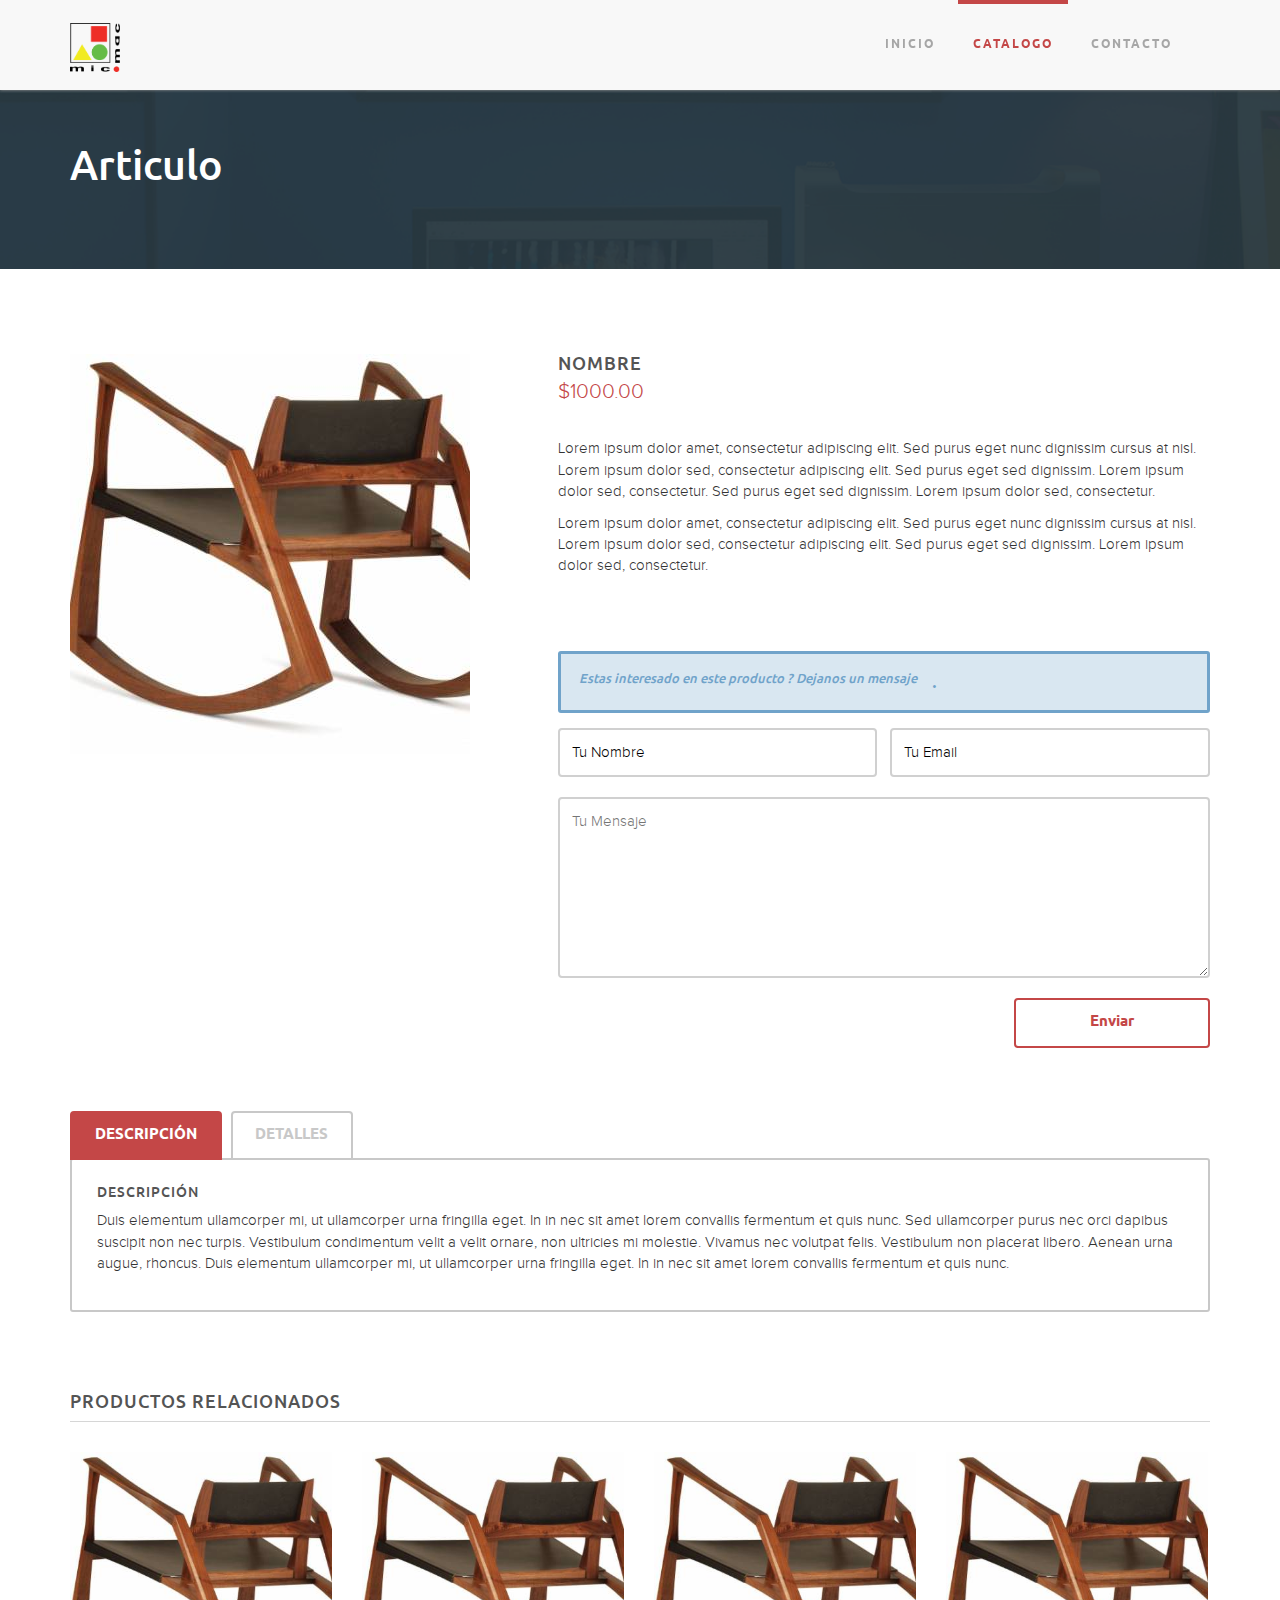
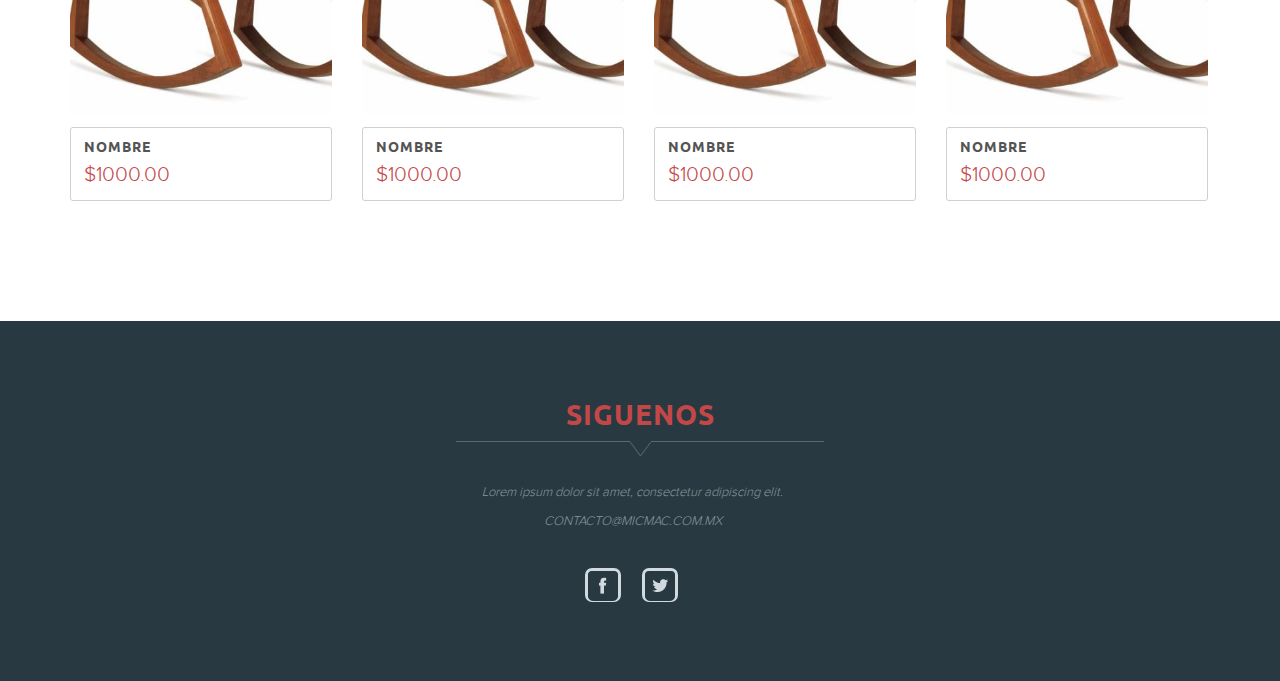
<file: articulo.html>
<!DOCTYPE html>
<html>
<head>

<meta name="description" content="Thrive - Creative Template" />
<meta name="keywords" content="muebles mic mac valle de bravo" />
<meta name="author" content="Chrystopher Salvador Medina Rebollar " />
<meta name="viewport" content="width=device-width, initial-scale=1.0" />
<title>MicMac | Articulo</title>
<!-- CSS file links -->
<link href="css/bootstrap.min.css" rel="stylesheet" media="screen" />
<link href="css/jquery.bxslider.css" rel="stylesheet" media="screen" />
<link href="css/style.css" rel="stylesheet" type="text/css" media="all" />
<link href="css/responsive.css" rel="stylesheet" type="text/css" media="all" />
<link href="css/yamm.css" rel="stylesheet" type="text/css" media="all" />
<meta http-equiv="Content-Type" content="text/html; charset=utf-8" /></head>

<body>

<header class="navbar yamm navbar-default navbar-fixed-top">
<div class="container">
    <div class="navbar-header">
        <button type="button" class="navbar-toggle" data-toggle="collapse" data-target=".navbar-collapse">
            <span class="icon-bar"></span>
            <span class="icon-bar"></span>
            <span class="icon-bar"></span>
        </button>
        <a class="navbar-brand" href="#"><img src="images/logo.png" width="50px" alt="mic.mac" /></a>
    </div>
    <div class="navbar-collapse collapse">
        <ul class="nav navbar-nav">
            <li class="dropdown">
                <a href="index.html" class="dropdown-toggle">INICIO</a>
               
            </li>
            <li class="dropdown">
                <a href="catalogo.html" class="current" >CATALOGO</a>
                
            </li>
            
            
            
            
            <li class="dropdown">
                <a href="contacto.html">CONTACTO</a>
                
            </li>
          
        </ul>        
    </div><!--/.navbar-collapse -->
</div><!-- end header container -->
</header><!-- End Header -->


<!-- start subheader -->
<section class="subHeader classic" style="margin-top:69px;">
    <div class="container">
        <h2><span>Articulo</span></h2>
       
    </div><!-- end subheader container -->
</section><!-- end subheader section -->

<!-- start shop content -->
<section class="shop">
    <div class="container">

        <div class="row">
            <div class="col-lg-5 col-md-5 col-sm-5">
                <img src="images/shopImage1.jpg" alt="" class="shopImg" /><br /><br />
            </div>
            <div class="col-lg-7 col-md-7 col-sm-7">
                <h4>NOMBRE</h4>
                <p class="shopPrice">$1000.00</p><br />
                <p>Lorem ipsum dolor amet, consectetur 
                adipiscing elit. Sed purus eget nunc 
                dignissim cursus at nisl. Lorem ipsum 
                dolor sed, consectetur adipiscing elit. 
                Sed purus eget sed dignissim. Lorem 
                ipsum dolor sed, consectetur. Sed purus eget sed dignissim. Lorem 
                ipsum dolor sed, consectetur.</p>
                <p>Lorem ipsum dolor amet, consectetur 
                adipiscing elit. Sed purus eget nunc 
                dignissim cursus at nisl. Lorem ipsum 
                dolor sed, consectetur adipiscing elit. 
                Sed purus eget sed dignissim. Lorem 
                ipsum dolor sed, consectetur.</p>
              <br /><br /><br />
               <div class="alertBox info">
               
                <h4><span class="italicSmall">Estas interesado en este producto ? Dejanos un mensaje</span>.</h4>
                </div>

                <form class="contactForm" method="post" action="#" />
                        <fieldset>
                        <input type="text" name="name" value="Tu Nombre" style="margin-right:2%;" />
                        <input type="text" name="email" value="Tu Email" />
                        <textarea name="review" placeholder="Tu Mensaje"></textarea>
                        <input type="submit" name="submit" value="Enviar" class="button red shopForm" />
                        </fieldset>
                    </form>
            </div>
        </div><br /><br /><!-- end row -->
        <div class="row">
            <div class="col-lg-12">
            <!-- start tabs -->
                <ul class="tabs">
                    <li><a href="#tab1" class="button grey tab active">DESCRIPCIÓN</a></li>
                    <li><a href="#tab2" class="button grey tab">DETALLES</a></li>
                   
                </ul>
                <div class="tabContent" id="tab1">
                    <h4>DESCRIPCIÓN</h4>
                    <p>Duis elementum ullamcorper mi, ut ullamcorper urna fringilla eget. In in nec 
                    sit amet lorem convallis fermentum et quis nunc. Sed ullamcorper purus nec 
                    orci dapibus suscipit non nec turpis. Vestibulum condimentum velit a velit 
                    ornare, non ultricies mi molestie. Vivamus nec volutpat felis. Vestibulum non 
                    placerat libero. Aenean urna augue, rhoncus. Duis elementum ullamcorper 
                    mi, ut ullamcorper urna fringilla eget. In in nec sit amet lorem convallis 
                    fermentum et quis nunc.</p>
                </div>
                <div class="tabContent" id="tab2">
                    <h4>DETALLES</h4>
                    <p>Duis elementum ullamcorper mi, ut ullamcorper urna fringilla eget. In in nec 
                    sit amet lorem convallis fermentum et quis nunc. Sed ullamcorper purus nec 
                    orci dapibus suscipit non nec turpis. Vestibulum condimentum velit a velit 
                    ornare, non ultricies mi molestie. Vivamus nec volutpat felis. Vestibulum non 
                    placerat libero.</p>
                </div>
                
            </div>
        </div><!-- end row -->

        <div class="row shopList">
            <div class="col-lg-12">
                <h4>PRODUCTOS RELACIONADOS</h4>
                <div class="dividerWidget"></div>
            </div>
 <div class="col-lg-3 col-md-3 col-xs-6 cat3">
                <a href="articulo.html" class="shopItem">
                <div class="overlay"><h4>VER ARTICULO</h4></div>
                <img src="images/shopImage1.jpg" alt="" class="shopImg" />
                </a>
                <div class="shopItemDetails">
                    <a href="articulo.html"><h4>NOMBRE</h4></a>
                    <p class="shopPrice">$1000.00</p>
                </div>
            </div>
             <div class="col-lg-3 col-md-3 col-xs-6 cat3">
                <a href="articulo.html" class="shopItem">
                <div class="overlay"><h4>VER ARTICULO</h4></div>
                <img src="images/shopImage1.jpg" alt="" class="shopImg" />
                </a>
                <div class="shopItemDetails">
                    <a href="articulo.html"><h4>NOMBRE</h4></a>
                    <p class="shopPrice">$1000.00</p>
                </div>
            </div>
             <div class="col-lg-3 col-md-3 col-xs-6 cat3">
                <a href="articulo.html" class="shopItem">
                <div class="overlay"><h4>VER ARTICULO</h4></div>
                <img src="images/shopImage1.jpg" alt="" class="shopImg" />
                </a>
                <div class="shopItemDetails">
                    <a href="articulo.html"><h4>NOMBRE</h4></a>
                    <p class="shopPrice">$1000.00</p>
                </div>
            </div>
            <div class="col-lg-3 col-md-3 col-xs-6 cat3">
                <a href="articulo.html" class="shopItem">
                <div class="overlay"><h4>VER ARTICULO</h4></div>
                <img src="images/shopImage1.jpg" alt="" class="shopImg" />
                </a>
                <div class="shopItemDetails">
                    <a href="articulo.html"><h4>NOMBRE</h4></a>
                    <p class="shopPrice">$1000.00</p>
                </div>
            </div>
        </div><!-- end row -->  

    </div><!-- end shop container -->
</section><!-- end shop section -->

<footer id="footer2">
    <div class="container">
        <h3><span>SIGUENOS </span><br /><img src="images/divider.png" class="divider" alt="" /></h3>
        <p class="italicSmall">Lorem ipsum dolor sit amet, consectetur adipiscing elit. </p>
        <p class="italicSmall">CONTACTO@MICMAC.COM.MX</p>
        <div class="col-lg-12">
        <ul class="socialIcons">
            <li><a href="#"><img src="images/fbIcon.png" alt="" /></a></li>
            <li><a href="#"><img src="images/twitterIcon.png" alt="" /></a></li>
            
        </ul>
        </div>
    </div><!-- end footer container -->
</footer>

<!-- JavaScript file links -->
<script src="js/jquery.js"></script>            <!-- Jquery -->
<script src="js/bootstrap.min.js"></script>  <!-- bootstrap 3.0 -->
<script src="js/main.js"></script>           <!-- main custom javascript -->
<script src="js/tabs.js"></script> <!-- tab script -->

</body>
</html>
</file>
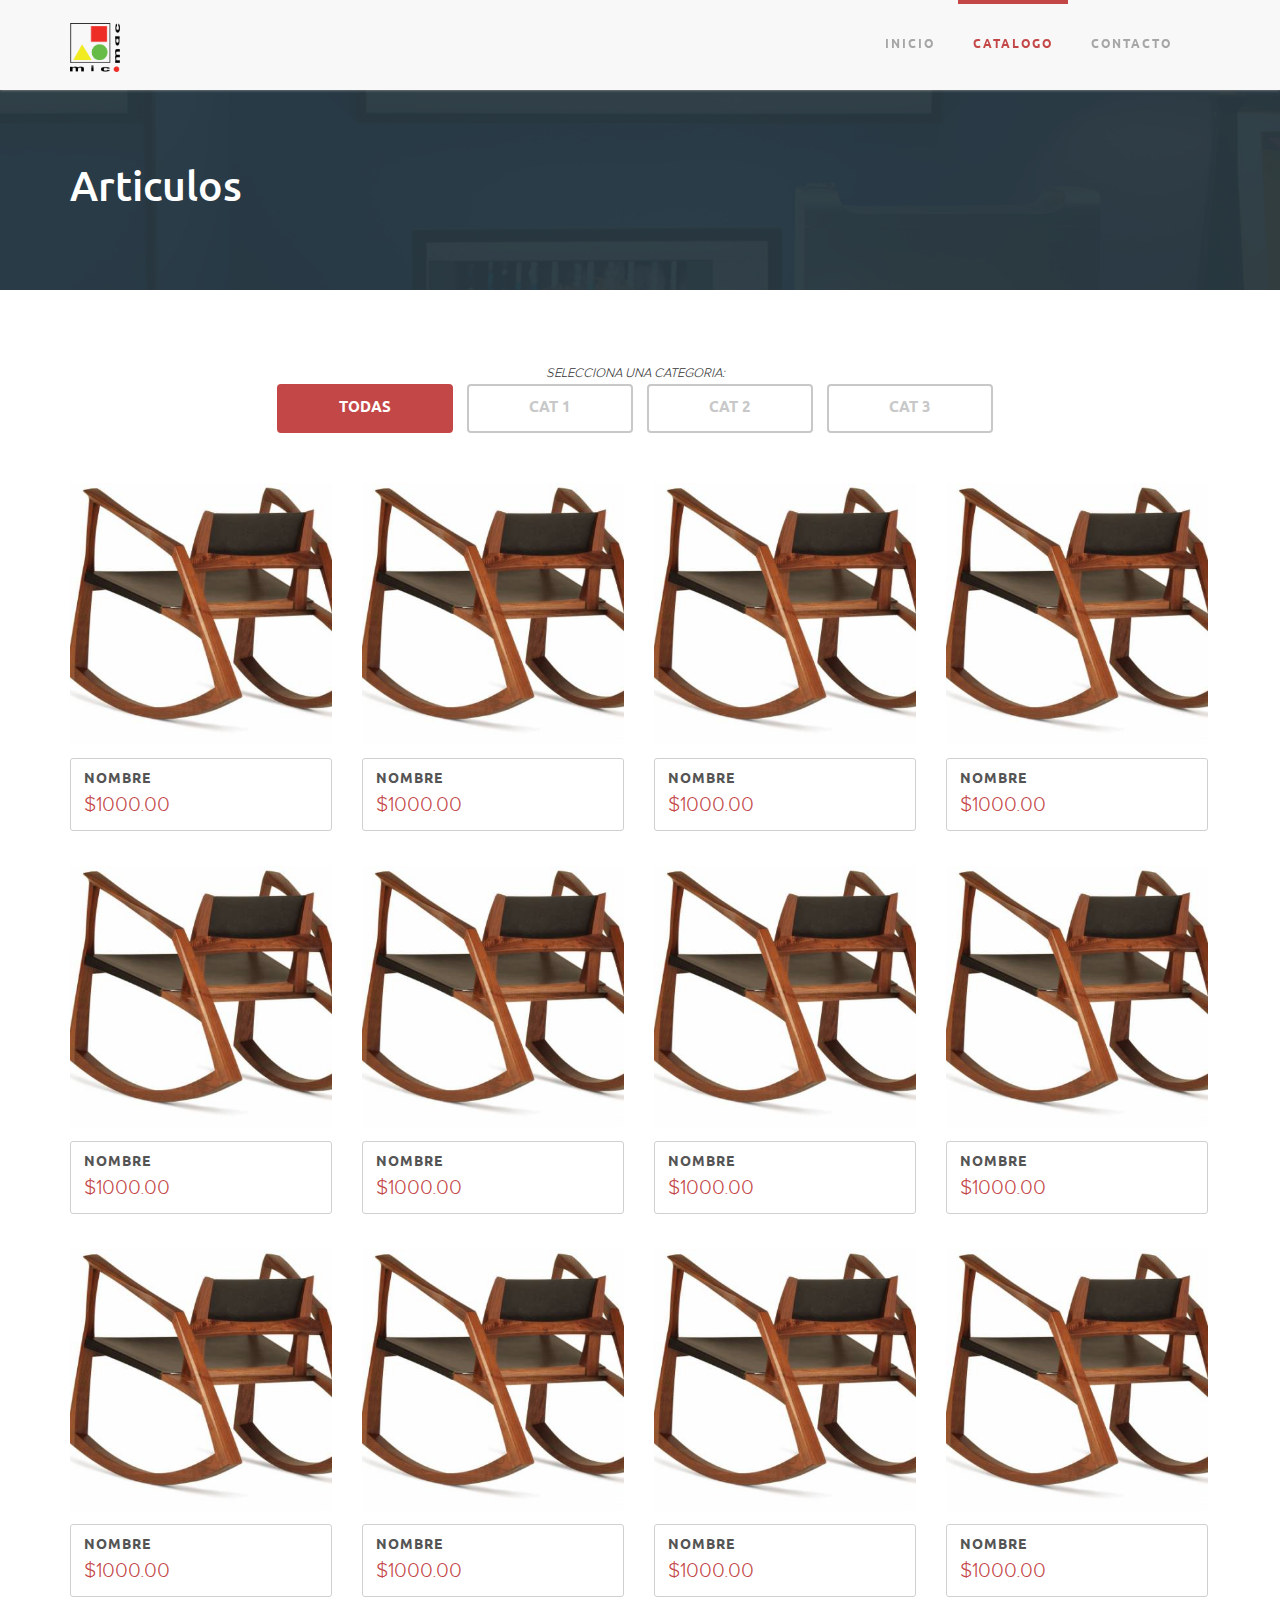
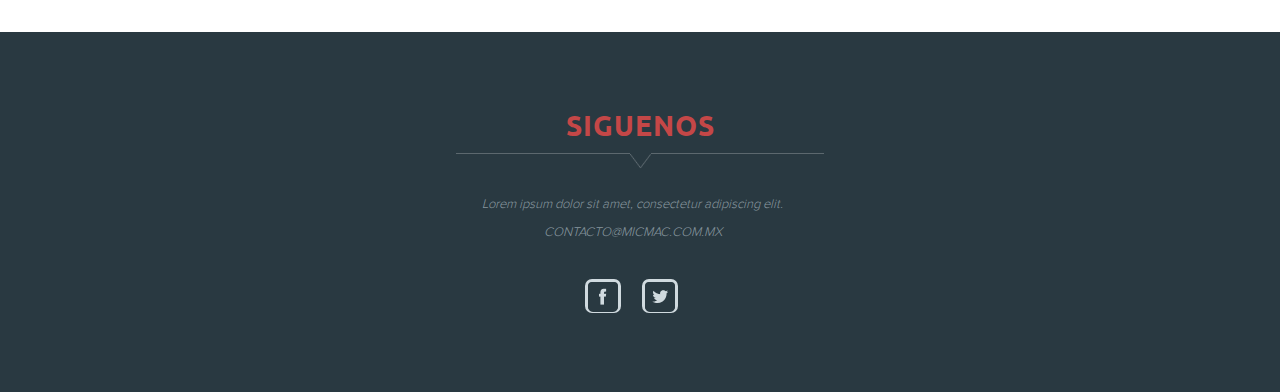
<file: catalogo.html>
<!DOCTYPE html>
<html>
<head>

<meta name="description" content="Thrive - Creative Template" />
<meta name="keywords" content="muebles mic mac valle de bravo" />
<meta name="author" content="Chrystopher Salvador Medina Rebollar " />
<meta name="viewport" content="width=device-width, initial-scale=1.0" />
<title>MicMac | Catalogo</title>
<!-- CSS file links -->
<link href="css/bootstrap.min.css" rel="stylesheet" media="screen" />
<link href="css/jquery.bxslider.css" rel="stylesheet" media="screen" />
<link href="css/style.css" rel="stylesheet" type="text/css" media="all" />
<link href="css/responsive.css" rel="stylesheet" type="text/css" media="all" />
<link href="css/yamm.css" rel="stylesheet" type="text/css" media="all" />
<meta http-equiv="Content-Type" content="text/html; charset=utf-8" /></head>

<body>

<!-- Start Header -->
<header class="navbar yamm navbar-default navbar-fixed-top">
<div class="container">
    <div class="navbar-header">
        <button type="button" class="navbar-toggle" data-toggle="collapse" data-target=".navbar-collapse">
            <span class="icon-bar"></span>
            <span class="icon-bar"></span>
            <span class="icon-bar"></span>
        </button>
        <a class="navbar-brand" href="#"><img src="images/logo.png" width="50px" alt="mic.mac" /></a>
    </div>
    <div class="navbar-collapse collapse">
        <ul class="nav navbar-nav">
            <li class="dropdown">
                <a href="index.html" >INICIO</a>
               
            </li>
            <li class="dropdown">
                <a href="#" class="current" >CATALOGO</a>
                
            </li>
           
            
           
            
            <li class="dropdown">
                <a href="contacto.html">CONTACTO</a>
                
            </li>
          
        </ul>        
    </div><!--/.navbar-collapse -->
</div><!-- end header container -->
</header><!-- End Header -->

<!-- start subheader -->
<section class="subHeader classic">
    <div class="container">
        <h2><span>Articulos</span></h2>
    </div><!-- end subheader container -->
</section><!-- end subheader section -->

<!-- start work -->
<section class="workColumn">
    <div class="container">
        <ul class="portfolioCat_list option-set">
            <li class="italicSmall portMenu">SELECCIONA UNA CATEGORIA:</li><br>
            <li><a href="#" data-filter="*" class="button grey current">TODAS</a></li>
            <li><a href="#" data-filter=".cat1" class="button grey">CAT 1</a></li>
            <li><a href="#" data-filter=".cat2" class="button grey">CAT 2</a></li>
            <li><a href="#" data-filter=".cat3" class="button grey">CAT 3</a></li>
        </ul>
        <div class="workColumnList">
            <div class="row">
            <div class="col-lg-3 col-md-3 col-xs-6 cat1">
                <a href="articulo.html" class="shopItem">
                <div class="overlay"><h4>VER ARTICULO</h4></div>
                <img src="images/shopImage1.jpg" alt="" class="shopImg" />
                </a>
                <div class="shopItemDetails">
                    <a href="articulo.html"><h4>NOMBRE</h4></a>
                    <p class="shopPrice">$1000.00</p>
                </div>
            </div>

            <div class="col-lg-3 col-md-3 col-xs-6 cat3">
                <a href="articulo.html" class="shopItem">
                <div class="overlay"><h4>VER ARTICULO</h4></div>
                <img src="images/shopImage1.jpg" alt="" class="shopImg" />
                </a>
                <div class="shopItemDetails">
                    <a href="articulo.html"><h4>NOMBRE</h4></a>
                    <p class="shopPrice">$1000.00</p>
                </div>
            </div>

            <div class="col-lg-3 col-md-3 col-xs-6 cat2">
                <a href="articulo.html" class="shopItem">
                <div class="overlay"><h4>VER ARTICULO</h4></div>
                <img src="images/shopImage1.jpg" alt="" class="shopImg" />
                </a>
                <div class="shopItemDetails">
                    <a href="articulo.html"><h4>NOMBRE</h4></a>
                    <p class="shopPrice">$1000.00</p>
                </div>
            </div>

            <div class="col-lg-3 col-md-3 col-xs-6 cat2">
                <a href="articulo.html" class="shopItem">
                <div class="overlay"><h4>VER ARTICULO</h4></div>
                <img src="images/shopImage1.jpg" alt="" class="shopImg" />
                </a>
                <div class="shopItemDetails">
                    <a href="articulo.html"><h4>NOMBRE</h4></a>
                    <p class="shopPrice">$1000.00</p>
                </div>
            </div>

            <div class="col-lg-3 col-md-3 col-xs-6 cat3">
                <a href="articulo.html" class="shopItem">
                <div class="overlay"><h4>VER ARTICULO</h4></div>
                <img src="images/shopImage1.jpg" alt="" class="shopImg" />
                </a>
                <div class="shopItemDetails">
                    <a href="articulo.html"><h4>NOMBRE</h4></a>
                    <p class="shopPrice">$1000.00</p>
                </div>
            </div>

            <div class="col-lg-3 col-md-3 col-xs-6 cat1">
                <a href="articulo.html" class="shopItem">
                <div class="overlay"><h4>VER ARTICULO</h4></div>
                <img src="images/shopImage1.jpg" alt="" class="shopImg" />
                </a>
                <div class="shopItemDetails">
                    <a href="articulo.html"><h4>NOMBRE</h4></a>
                    <p class="shopPrice">$1000.00</p>
                </div>
            </div>

            <div class="col-lg-3 col-md-3 col-xs-6 cat1">
                <a href="articulo.html" class="shopItem">
                <div class="overlay"><h4>VER ARTICULO</h4></div>
                <img src="images/shopImage1.jpg" alt="" class="shopImg" />
                </a>
                <div class="shopItemDetails">
                    <a href="articulo.html"><h4>NOMBRE</h4></a>
                    <p class="shopPrice">$1000.00</p>
                </div>
            </div>

            <div class="col-lg-3 col-md-3 col-xs-6 cat2">
                <a href="articulo.html" class="shopItem">
                <div class="overlay"><h4>VER ARTICULO</h4></div>
                <img src="images/shopImage1.jpg" alt="" class="shopImg" />
                </a>
                <div class="shopItemDetails">
                    <a href="articulo.html"><h4>NOMBRE</h4></a>
                    <p class="shopPrice">$1000.00</p>
                </div>
            </div>

            <div class="col-lg-3 col-md-3 col-xs-6 cat3">
                <a href="articulo.html" class="shopItem">
                <div class="overlay"><h4>VER ARTICULO</h4></div>
                <img src="images/shopImage1.jpg" alt="" class="shopImg" />
                </a>
                <div class="shopItemDetails">
                    <a href="articulo.html"><h4>NOMBRE</h4></a>
                    <p class="shopPrice">$1000.00</p>
                </div>
            </div>

            <div class="col-lg-3 col-md-3 col-xs-6 cat1">
                <a href="articulo.html" class="shopItem">
                <div class="overlay"><h4>VER ARTICULO</h4></div>
                <img src="images/shopImage1.jpg" alt="" class="shopImg" />
                </a>
                <div class="shopItemDetails">
                    <a href="articulo.html"><h4>NOMBRE</h4></a>
                    <p class="shopPrice">$1000.00</p>
                </div>
            </div>

            <div class="col-lg-3 col-md-3 col-xs-6 cat3">
                <a href="articulo.html" class="shopItem">
                <div class="overlay"><h4>VER ARTICULO</h4></div>
                <img src="images/shopImage1.jpg" alt="" class="shopImg" />
                </a>
                <div class="shopItemDetails">
                    <a href="articulo.html"><h4>NOMBRE</h4></a>
                    <p class="shopPrice">$1000.00</p>
                </div>
            </div>

            <div class="col-lg-3 col-md-3 col-xs-6 cat3">
                <a href="articulo.html" class="shopItem">
                <div class="overlay"><h4>VER ARTICULO</h4></div>
                <img src="images/shopImage1.jpg" alt="" class="shopImg" />
                </a>
                <div class="shopItemDetails">
                    <a href="articulo.html"><h4>NOMBRE</h4></a>
                    <p class="shopPrice">$1000.00</p>
                </div>
            </div>
            
        </div><!-- end row -->
        </div><!-- end work column list -->
       
    </div><!-- end work container -->
</section><!-- end work section -->







<footer id="footer2">
    <div class="container">
        <h3><span>SIGUENOS </span><br /><img src="images/divider.png" class="divider" alt="" /></h3>
        <p class="italicSmall">Lorem ipsum dolor sit amet, consectetur adipiscing elit. </p>
        <p class="italicSmall">CONTACTO@MICMAC.COM.MX</p>
        <div class="col-lg-12">
        <ul class="socialIcons">
            <li><a href="#"><img src="images/fbIcon.png" alt="" /></a></li>
            <li><a href="#"><img src="images/twitterIcon.png" alt="" /></a></li>
            
        </ul>
        </div>
    </div><!-- end footer container -->
</footer>

<!-- JavaScript file links -->
<script src="js/jquery.js"></script>            <!-- Jquery -->
<script src="js/bootstrap.min.js"></script>  <!-- bootstrap 3.0 -->
<script src="js/main.js"></script>           <!-- main custom javascript -->
<script src="js/jquery.bxslider.min.js"></script>           <!-- bxslider -->
<script src="js/jquery.isotope.min.js"></script>       <!-- isotope -->
<script src="js/jquery.stellar.min.js"></script>       <!-- stellar (for parallax scrolling) -->
<script>
//call stellar
$(window).stellar({
    responsive: true
});

//intialize isotope plugin
$('.workColumnList .row').imagesLoaded(function() {
    $('.workColumnList .row').isotope({
      // options
      itemSelector : '.col-lg-3',
      animationEngine : 'jquery',
      masonry: { }
    });
});

 // filter items when filter link is clicked
$('.portfolioCat_list a').click(function(){
  var selector = $(this).attr('data-filter');
  $('.workColumnList .row').isotope({ filter: selector });
  return false;
});

// set selected portfolio category
   var $optionSets = $('.option-set'),
       $optionLinks = $optionSets.find('a');
 
       $optionLinks.click(function(){
          var $this = $(this);
      // don't proceed if already selected
      if ( $this.hasClass('current') ) {
          return false;
      }
   var $optionSet = $this.parents('.option-set');
   $optionSet.find('.current').removeClass('current');
   $this.addClass('current'); 
});

    //call bxslider for testimonials section
    $(document).ready(function(){
      $('.bxslider2').bxSlider({
        auto: true,
        pager: false,
        nextSelector: '.slider-next2',
        prevSelector: '.slider-prev2',
        nextText: '<img src="images/arrowRight.png" alt="slider next" />',
        prevText: '<img src="images/arrowLeft.png" alt="slider prev" />'
      });
    });
</script>

</body>
</html>
</file>
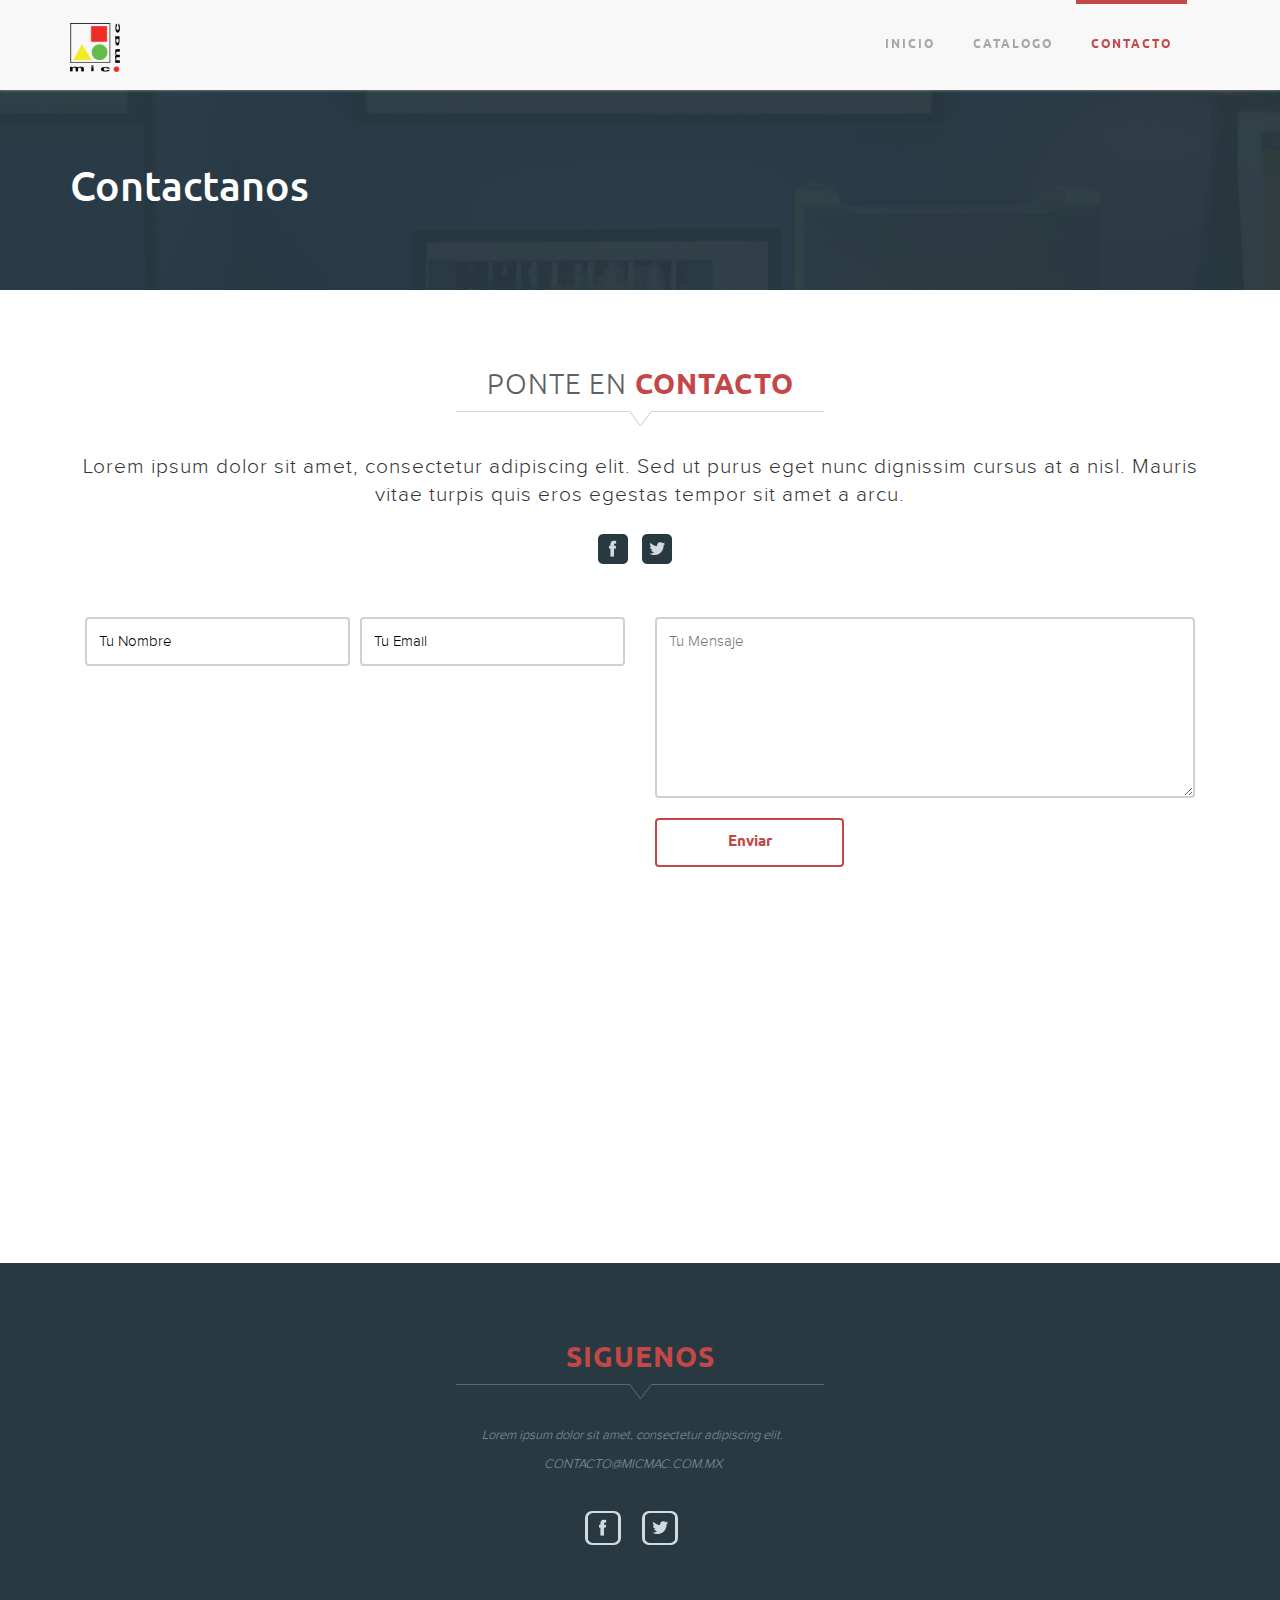
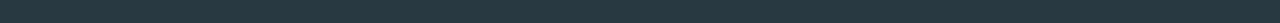
<file: contacto.html>
<!DOCTYPE html>
<html>
<head>

<meta name="description" content="Thrive - Creative Template" />
<meta name="keywords" content="muebles mic mac valle de bravo" />
<meta name="author" content="Chrystopher Salvador Medina Rebollar " />
<meta name="viewport" content="width=device-width, initial-scale=1.0" />
<title>MicMac | Contacto</title>
<!-- CSS file links -->
<link href="css/bootstrap.min.css" rel="stylesheet" media="screen" />
<link href="css/style.css" rel="stylesheet" type="text/css" media="all" />
<link href="css/responsive.css" rel="stylesheet" type="text/css" media="all" />
<link href="css/yamm.css" rel="stylesheet" type="text/css" media="all" />
<meta http-equiv="Content-Type" content="text/html; charset=utf-8" /></head>

<body>

<header class="navbar yamm navbar-default navbar-fixed-top">
<div class="container">
    <div class="navbar-header">
        <button type="button" class="navbar-toggle" data-toggle="collapse" data-target=".navbar-collapse">
            <span class="icon-bar"></span>
            <span class="icon-bar"></span>
            <span class="icon-bar"></span>
        </button>
        <a class="navbar-brand" href="#"><img src="images/logo.png" width="50px" alt="mic.mac" /></a>
    </div>
    <div class="navbar-collapse collapse">
        <ul class="nav navbar-nav">
            <li class="dropdown">
                <a href="index.html" class="dropdown-toggle">INICIO</a>
               
            </li>
            <li class="dropdown">
                <a href="catalogo.html" >CATALOGO</a>
                
            </li>
            
            
            
            
            <li class="dropdown">
                <a href="#" class="current">CONTACTO</a>
                
            </li>
          
        </ul>        
    </div><!--/.navbar-collapse -->
</div><!-- end header container -->
</header><!-- End Header -->

<!-- start subheader -->
<section class="subHeader classic">
    <div class="container">
        <h2><span>Contactanos</span></h2>
    </div><!-- end subheader container -->
</section><!-- end subheader section -->

<!-- start main content -->
<section class="genericSection">
    <div class="container">
        <h3>PONTE EN<span> CONTACTO</span><br /><img src="images/dividerDark.png" class="divider" alt="" /></h3>
        <h5>Lorem ipsum dolor sit amet, consectetur adipiscing elit. Sed ut purus eget nunc dignissim cursus at a nisl. 
        Mauris vitae turpis quis eros egestas tempor sit amet a arcu. </h5>
        <ul class="socialIcons" style="text-align:center; float:none; margin-top:-35px;">
            <li><a href="#"><img src="images/fbIcon.png" alt="" /></a></li>
            <li><a href="#"><img src="images/twitterIcon.png" alt="" /></a></li>
           
        </ul><br /><br />
        <form class="contactForm" method="post" action="#" />
        <div class="col-lg-6">    
            <input type="text" name="name" value="Tu Nombre" style="margin-right:2%;" />
            <input type="text" name="email" value="Tu Email" /> 
            
           
        </div>
        <div class="col-lg-6">
            <textarea name="message" placeholder="Tu Mensaje"></textarea>
            <input type="submit" name="submit" value="Enviar" class="button red" />
        </div>
        </form>
    </div><!-- end container -->
</section><!-- end main content -->

<section class="map">
    <iframe class="googleMap" style="height:300px;" src="https://maps.google.com.mx/maps?q=Cuadrilla+de+Dolores&amp;hl=es-419&amp;sll=19.325363,-99.60458&amp;sspn=4.767712,8.453979&amp;hnear=Cuadrilla+de+Dolores&amp;t=m&amp;ie=UTF8&amp;hq=&amp;ll=19.136411,-100.068111&amp;spn=0.074607,0.132093&amp;z=14&amp;output=embed"></iframe>

</section>

<footer id="footer2">
    <div class="container">
        <h3><span>SIGUENOS </span><br /><img src="images/divider.png" class="divider" alt="" /></h3>
        <p class="italicSmall">Lorem ipsum dolor sit amet, consectetur adipiscing elit. </p>
        <p class="italicSmall">CONTACTO@MICMAC.COM.MX</p>
        <div class="col-lg-12">
        <ul class="socialIcons">
            <li><a href="#"><img src="images/fbIcon.png" alt="" /></a></li>
            <li><a href="#"><img src="images/twitterIcon.png" alt="" /></a></li>
            
        </ul>
        </div>
    </div><!-- end footer container -->
</footer>


<!-- JavaScript file links -->
<script src="js/jquery.js"></script>            <!-- Jquery -->
<script src="js/bootstrap.min.js"></script>  <!-- bootstrap 3.0 -->
<script src="js/main.js"></script>           <!-- main custom javascript -->

</body>
</html>
</file>
<file: css/style.css>
/* MAIN STYLESHEET             */
/* Thrive - Creative Template  */
/* Made By Rype Pixel          */
/* hello@rypepixel.com         */
/* Created: 12/12/2013         */
/* Author: Chris Gipple        */


/*====================================================================================*/
 /* TABLE OF CONTENTS
/*====================================================================================*/
/* 01 RESET 
/* 02 GLOBAL SETTINGS  
/* 03 HEADER   
/* 04 SUBHEADERS 
/*		04.1 SUBHEADER SPLIT 
/*		04.2 SUBHEADER CLASSIC
/* 05 PORTFOLIO 
/* 		05.1 PORTFOLIO GENERAL  
/* 		05.2 PORTFOLIO FULL WIDTH
/* 		05.3 PORTFOLIO COLUMN
/* 		05.4 PORTFOLIO SINGLE
/*		05.5 PORTFOLIO WIDGET SECTION
/* 06 SERVICES SECTION 
/* 07 ABOUT   
/* 08 PROMO BOX   
/* 09 FEATURES SECTION 
/* 10 BLOG  
/*		 10.1 BLOG GENERAL
/*		 10.2 BLOG CLASSIC
/*		 10.3 BLOG CREATIVE
/*		 10.4 BLOG MANSONRY
/*		 10.5 BLOG SINGLE
/* 11 PAGES
/* 12 SHOP
/* 13 TESTIMONIALS 
/* 14 FOOTER 
/* 15 HOME BOXED  
/* 16 ANIMATIONS                

/*====================================================================================*/
 /* 01 RESET
/*====================================================================================*/

* { margin:0px; padding:0px; }

h1,h2,h3,h4 { margin-top:0px; }

ul li { list-style:none; }

.dropdown:hover .dropdown-menu {
    display: block;
 }


/*====================================================================================*/
 /* 02 GLOBAL SETTINGS
/*====================================================================================*/

@font-face {
    font-family: 'Ubuntu Light';
    src: url('type/ubuntu-l-webfont.eot');
    src: url('type/ubuntu-l-webfont.eot?#iefix') format('embedded-opentype'),
         url('type/ubuntu-l-webfont.woff') format('woff'),
         url('type/ubuntu-l-webfont.ttf') format('truetype'),
         url('type/ubuntu-l-webfont.svg') format('svg');
    font-weight: normal;
    font-style: normal;
}

@font-face {
    font-family: 'Ubuntu Med';
    src: url('type/ubuntu-m-webfont.eot');
    src: url('type/ubuntu-m-webfont.eot?#iefix') format('embedded-opentype'),
         url('type/ubuntu-m-webfont.woff') format('woff'),
         url('type/ubuntu-m-webfont.ttf') format('truetype'),
         url('type/ubuntu-m-webfont.svg') format('svg');
    font-weight: normal;
    font-style: normal;
}

@font-face {
    font-family: 'Ubuntu Bold';
    src: url('type/ubuntu-b-webfont.eot');
    src: url('type/ubuntu-b-webfont.eot?#iefix') format('embedded-opentype'),
         url('type/ubuntu-b-webfont.woff') format('woff'),
         url('type/ubuntu-b-webfont.ttf') format('truetype'),
         url('type/ubuntu-b-webfont.svg') format('svg');
    font-weight: normal;
    font-style: normal;
}

@font-face {
    font-family: 'Proxima Nova Light';
    src: url('type/proximanova-light-webfont.eot');
    src: url('type/proximanova-light-webfont.eot?#iefix') format('embedded-opentype'),
         url('type/proximanova-light-webfont.woff') format('woff'),
         url('type/proximanova-light-webfont.ttf') format('truetype'),
         url('type/proximanova-light-webfont.svg#proxima_novalight') format('svg');
    font-weight: normal;
    font-style: normal;
}

@font-face {
    font-family: 'Proxima Nova Reg';
    src: url('type/proximanova-regular-webfont.eot');
    src: url('type/proximanova-regular-webfont.eot?#iefix') format('embedded-opentype'),
         url('type/proximanova-regular-webfont.woff') format('woff'),
         url('type/proximanova-regular-webfont.ttf') format('truetype'),
         url('type/proximanova-regular-webfont.svg#proxima_nova_rgregular') format('svg');
    font-weight: normal;
    font-style: normal;
}

@font-face {
    font-family: 'Proxima Nova Semi-bold';
    src: url('type/proximanova-semibold-webfont.eot');
    src: url('type/proximanova-semibold-webfont.eot?#iefix') format('embedded-opentype'),
         url('type/proximanova-semibold-webfont.woff') format('woff'),
         url('type/proximanova-semibold-webfont.ttf') format('truetype'),
         url('type/proximanova-semibold-webfont.svg#proxima_novasemibold') format('svg');
    font-weight: normal;
    font-style: normal;
}

body {
	font-family:Proxima Nova Light, Helvetica, Arial;
	font-size:15px;
}

a { color:#c44747; }
a:hover { color:#ea6868; text-decoration:none; }

.boldItalic { 
	font-weight:bold; 
	color:#565656;
	font-size:17px;
	font-style:italic;
}

.genericSection { padding:80px 0px 80px 0px; }

h1 {
	font-family:Ubuntu Med, Helvetica, Arial;
	font-size:107px;
}

h2 {
	font-family:Ubuntu Med, Helvetica, Arial;
	font-size:41px;
}

h3 {
	font-family:Ubuntu Light, Helvetica, Arial;
	font-size:28px;
	text-align:center;
	color:#606060;
	margin-bottom:20px;
	letter-spacing:1px;
}

h3 span { font-family:Ubuntu Bold; color:#c44747; }

h4 {
	font-family:Ubuntu Med, Helvetica, Arial;
	color:#545454;
	letter-spacing:1px;
}

h5 { 
	font-family:Proxima Nova Light, Helvetica, Arial;
	line-height:28px;
	font-size:21px; 
	text-align:center; 
	letter-spacing:1px;
	margin-bottom:60px;
}

h6 { 
	font-size:18px; 
	font-family:Ubuntu Bold;
	color:#545454;
}

/** BUTTONS **/
.button {
	background:transparent;
	font-family:Ubuntu Bold;
	color:white;
	border-style:solid;
	border-width:2px;
	border-radius:4px;
	padding:12px 60px 12px 60px;
	display:inline-block;
	-webkit-transition: background 0.3s linear;
    -moz-transition: background 0.3s linear;
    -ms-transition: background 0.3s linear;
    -o-transition: background 0.3s linear;
    transition: background 0.3s linear;
}

.subHeadBtn-table {
	width:100%; 
	margin-top:-80px; 
	position:absolute;
}

.subHeadBtn-table td { text-align:center; }

.button:hover { 
	background-color:white; 
	border-color:white;
	text-decoration:none;
	color:#c44747;
}

.button.grey {
	border-color:#c8c8c8;
	color:#c8c8c8;
}

.button.grey.video {
	margin-bottom:0px;
}

.button.grey.current, .button.grey:hover {
	background-color:#c44747;
	color:white;
	border-color:#c44747;
	text-decoration:none;
}

.button.smallGrey {
	font-family:Ubuntu Bold;
	font-size:11px;
	padding:5px 10px 5px 10px;
	background-color:#e1e1e1;
	border-radius:3px;
	color:#848484;
	border:none;
}

.button.smallGrey:hover { color:white; background-color:#c44747; }

.button.red {
	color:#c44747;
	border-color:#c44747;
}

.button.red:hover {
	background-color:#c44747;
	color:white;
}

/* to center button */
.wrapper { 
	text-align:center; 	
	margin-top:0px;
	margin-bottom:60px; 
}

/** FORM ELEMENTS **/

input {
	background:transparent;
	border-style:solid;
	border-width:2px;
	border-color:#d0d0d0;
	border-radius:4px;
	padding:12px;
	width:100%;
}

input[type=checkbox] {
	width:auto;
	float:left;
	margin-right:20px;
}

.contactForm input {
	margin-bottom:20px;
	float:left;
	width:49%;
}

.contactForm .button { width:35%; float:none; }

#contact-us input { margin-bottom:20px; }
#contact-us .button { width:35%; float:none; }
.screen-reader-text { display:none; }
.error { float:left; margin-bottom:30px; margin-top:-10px; }

textarea { 
	width:100%; 
	height:181px;
	background:transparent;
	border-style:solid;
	border-width:2px;
	border-color:#d0d0d0;
	border-radius:4px;
	padding:12px;
	margin-bottom:20px;
}

.formDropdown {
	-webkit-appearance: none;
	-moz-appearance: none; 
	background: url('../images/dropDownArrow.png')  no-repeat;
	background-position: right center; 
	border-style:solid;
	border-width:2px;
	border-color:#d0d0d0;
	border-radius:4px;
	padding:11px;
	width:49%;
	text-indent: 0.01px;
 	text-overflow: "";
}

.formDropdown option {
	background-color:#233036;
	color:#a1b1b8;
	border-bottom-style:solid;
	border-bottom-width:1px;
	border-bottom-color:#162026;
	background-image:none;
}

.map iframe { width:100%; margin-bottom:-10px;}

.subscribe { width:auto; }

/*====================================================================================*/
 /* 03 HEADER 
/*====================================================================================*/

header a { font-family:Ubuntu Bold; }

.navbar.navbar-default.navbar-fixed-top { 
	border:none; 
	box-shadow: 0px 0px 3px #9c9c9c;
	z-index:1000;
}

.navbar-brand img { margin-right:20px; }
.navbar-brand { letter-spacing:2px; margin-top:8px; } 

.nav.navbar-nav { float:right; }

.nav.navbar-nav li a {
	color:#a6a6a6;
	font-size:12px;
	letter-spacing:2px;
	padding-top:35px;
	padding-bottom:35px;
	margin-right:8px;
}

.nav.navbar-nav li a:hover {
	background-color:transparent;
	color:#c44747;
}

.nav.navbar-nav .dropdown .dropdown-menu {
	box-shadow:none;
	background-color:#141c21;
	border:none;
	border-radius:0px;
	padding:0px;
	margin-top:0px;
}

.nav.navbar-nav .dropdown .dropdown-menu li a {
	font-family:Proxima Nova Semi-bold;
	margin:0px 0px 0px 0px;
	padding:10px;
	color:#455c68;
	letter-spacing:0px;
	font-size:12px;
	border-bottom-style:solid;
	border-bottom-width:1px;
	border-bottom-color:#172126;
}

.nav.navbar-nav .dropdown .dropdown-menu li a:hover { background-color:#182227; color:#7f9baa; }

/** YAMM MEGA MENU **/
.nav.navbar-nav .dropdown .dropdown-menu .yamm-content a {
	padding:0px;
	border:none;
}

.nav.navbar-nav .dropdown .dropdown-menu .yamm-content a:hover {
	background:transparent;
	color:#c44747;
}

.yamm-content {
	color:#455c68;
	font-size:14px;
	background-color:#f8f8f8;
	border-style:solid;
	border-width:1px;
	border-color:#d7d7d7;
}

.yamm-content h4 { 
	color:#455c68; 
	font-size:16px;
	margin-bottom:20px;
}

.googleMap { border:none; }

/* Dropdown Submenu */
    .nav.navbar-nav .dropdown .dropdown-menu .dropdown-submenu {
        position:relative;
        overflow: visible;
    }

    .nav.navbar-nav .dropdown .dropdown-menu .dropdown-submenu > .dropdown-menu {
        left:161px;
        margin-top:-39px;
        margin-left:-1px;
        -webkit-border-radius:0px;
        -moz-border-radius:0px;
        border-radius:0px;
        display:none;
        background-color:#1f2b33;
    }
    
    .nav.navbar-nav .dropdown .dropdown-menu .dropdown-submenu:hover > .dropdown-menu {
        display:block;
    }

.nav.navbar-nav .current { 
	color:#c44747; 
	box-shadow: inset 0 4px 0px #c44747;
}

/** SEARCH **/
.nav.navbar-nav .search { margin-right:-12px; }

.nav.navbar-nav .search li a {
	margin-right:20px;
	margin-left:20px;
}

.verticalDivider {
	height:90px;
	width:1px;
	background-color:#d5d5d5;
}

.searchDropdown {
	width:350px;
	height:auto;
	background-color:#f8f8f8;
	border-top-style:solid;
	border-top-width:1px;
	border-top-color:#d7d7d7;
}

.searchForm input {
	margin:20px;
	width:88.5%;
	background: url(../images/searchIcon.png) no-repeat;
	background-position:95% 50%;
	color:#171f23;
}

.navbar-toggle { margin-top:22px; }

/** HEADER TOP BAR **/
.topBar {
	padding-top:6px;
	padding-bottom:6px;
	border-bottom-style:solid;
	border-bottom-width:1px;
	border-bottom-color:#cdcdcd;
}

.italicSmall.top {
	margin-top:3px;
	margin-bottom:0px;
	float:left;
	color:#848484;
}

.topBar .socialIcons { margin-bottom:0px; }
.topBar .socialIcons li img { opacity:0.2; width:25px; }
.topBar .socialIcons li img:hover { opacity:1.0; }

.topBar.shaded {
	background-color:#eeeeee;
	border:none;
}

.topBar.thin {
	position:absolute;
	padding:0;
	height:5px;
	width:100%;
	background-color:#c0d4de;
}

/*====================================================================================*/
 /* 04 SUBHEADERS
/*====================================================================================*/

/* 04.1 SUBHEADER SPLIT */
/*====================================*/
.subHeader.split {
	margin-top:90px;
	background: url('../images/subHeaderBg_red.jpg');
	background-repeat:no-repeat;
	background-attachment:fixed;
	background-size:cover;
	color:white;
	height:575px;
}

.leftBlock {
	background-color:#1b282f;
	display:block;
	padding:185px 0px 185px 105px;
	float:left;
	width:50%;
}

.leftBlock p {
	font-size:32px;
	letter-spacing:1px;
}

.rightBlock {
	padding-top:185px;
	padding-bottom:185px;
	text-align:center;
	width:50%;
	float:left;
}

.rightBlock .container { width:500px;}

.subHeaderList li {
	font-family:Proxima Nova Semi-bold;
	font-size:18px;
	display:inline;
	margin-left:45px;
	margin-right:45px;
}

/* 04.2 SUBHEADER CLASSIC */
/*====================================*/
.subHeader.classic {
	padding:75px 0px 70px 0px;
	margin-top:90px;
	background-color:#1b282f;
	background: url('../images/subHeaderBg_blue.png');
	background-repeat:no-repeat;
	background-size:cover;
	color:white;
}

.subHeader.classic.video {
	background: url('../images/redSquare.png');
	background-repeat:repeat;
	text-align:center;
	padding:180px 0px 180px 0px;
}

.subHeader.classic.video .col-lg-8 { margin-top:0px; }
.subHeader.classic .col-lg-8 { margin-top:70px;}

.subHeader.classic h1 { font-size:80px; float:left; }
.subHeader.classic.video h1 { float:none; }

.subHeader.classic h1 span {
	font-family:Proxima Nova Semi-bold;
	font-size:30px;
	color:#c44747;
	font-style:italic;
	margin-left:20px;
}

.subHeader.classic p { font-size:20px; }

.subHeader.classic .subHeadBtn {
	position:relative;
	margin-top:0px;
	margin-left:0px;
}

.subHeader.classic.video .sliderControls span {
	margin-top:-150px;
	opacity:0.5;
}

/** SUBHEADER SEARCH FORM **/
.subHeader .searchForm input {
	float:right; 
	width:300px; 
	color:#8b9da8; 
	margin-top:25px; 
	margin-right:0px;
}

/*====================================================================================*/
 /* 05 PORTFOLIO GENERAL 
/*====================================================================================*/

/* 05.1 PORTFOLIO GENERAL */
/*====================================*/
.overlay {
	background-color:#c44747;
	opacity:0.9;
	display:block;
	width:100%;
	position:absolute;
	height:100%;
	box-shadow:0px 0px 2px #cdcdcd;
	border-style:solid;
	border-width:5px;
	border-color:white;
	text-align:center;
	display:none;
}

.overlay h4 { 
	margin-top:30%;
	color:white;
	pointer-events:none;
}

.italicSmall {
	font-size:13px; 
	font-style:italic; 
	letter-spacing:0px; 
	margin-right:15px;
}

.portfolioCat_list { margin-top:-8px; margin-bottom:40px; text-align:center;  }

.portfolioCat_list li {
	display:inline;
	margin-right:10px;
}

.portfolioCat_list li a { margin-bottom:10px; }

/* 05.2 PORTFOLIO FULL WIDTH */
/*====================================*/

.workFullWidth { padding:80px 0px 0px 0px; background-color:white; }

#screenshots { margin-top:40px; }
#screenLeft, #screenRight { margin-top:80px; opacity:0; max-width:100%;}
#screenRight { float:right; }

#screenMiddle {
	opacity:0;
	position:absolute;
	display:block;
	margin-left:23%;
	margin-top:-340px;
	max-width:100%;
}

.workFullWidth_list .image { width:25%; margin-left: -1px; float:left; }
.workFullWidth_list { margin-bottom:20px; }
.workFullWidth_list img {  width:100%; display:block; }
.workFullWidth_list .overlay { border:none; }


/* 05.3 PORTFOLIO COLUMN */
/*====================================*/

.workColumn { padding:80px 0px 0px 0px; }

.portfolioItem { 
	position:relative;
	display:block;
	margin-bottom:30px; 
}

.col-lg-3 { width:292px; }
.col-lg-3 .portfolioItem { margin-bottom:10px; }

.portfolioImg {
	max-width:100%;
	box-shadow:0px 0px 2px #cdcdcd;
	border-style:solid;
	border-width:5px;
	border-color:white;
}

.portfolioDetails, .shopItemDetails {
	margin-top:13px;
	margin-bottom:35px;
	padding:13px 13px 0px 13px;
	border-style:solid;
	border-width:1px;
	border-color:#d0d0d0;
	border-radius:3px;
}

.portfolioDetails h4, .shopItemDetails h4 {
	font-family:Ubuntu Bold;
	font-size:14px;
}

.portfolioDetails p {
	font-size:13px;
	font-style:italic;
	text-align:left;
}

.tagList li { 
	display:inline;
	margin-right:5px;
}

/* 05.4 PORTFOLIO SINGLE */
/*====================================*/

.projectDetailsList li { margin-bottom:10px; }

.projectDetailsList .button { margin-right:10px;}
.projectDetailsList .button.smallGrey:hover { background-color:#e1e1e1; color:#848484; }

/* 05.5 PORTFOLIO WIDGET SECTION */
/*====================================*/

.widgets {
	padding:50px 0px 80px 0px;
}

.dividerWidget{
	width:100%;
	height:1px;
	background-color:#d6d6d6;
	margin-bottom:30px;
}

.clientList li {
	display:inline-block;
	margin-right:21px;
	margin-bottom:20px;
	padding:40px 62px 40px 62px;
	border-style:solid;
	border-width:1px;
	border-radius:3px;
	border-color:#b4b4b4;
}

.clientList li:nth-child(3n+0) { margin-right:0px; }

.tweetList li {
	margin-bottom:18px;
}

.tweetList span {
	font-size:12px;
	font-style:italic;
	color:#696969;
}

.relatedProjectList li {
	display:inline-block;
	margin-right:21px;
	margin-bottom:20px;
	width:168px;
}

.progressBar {
	border-style:solid;
	border-width:1px;
	border-color:#a9a9a9;
	border-radius:3px;
	height:37px;
	padding:5px;
	margin-bottom:19px;
}

.progressBar span { 
	float:left; 
	margin-right:5px; 
	width:15%;
	text-align:center;
}

.bar {
	float:left;
	height:25px;
	background-color:#c44747;
}

.bar.full { width:83.7%; }
.bar.half { width:42%; }
.bar.threeQuarters { width:60%; }
.bar.quarter { width:21%; }


/*====================================================================================*/
 /* 06 SERVICES SECTION
/*====================================================================================*/

.serviceContent { padding:80px 0px 80px 0px; }

.textureLip {
	width:100%;
	height:19px;
	background-color:white;
	background: url('../images/textureLip.png');
	box-shadow:0px -3px 3px #d7d7d7;
	position:relative;
}

.row.services { margin-top:50px; }
.row.services .col-lg-4 { margin-bottom:20px; }

.services3Col_big {
	padding:80px 0px 80px 0px;
	text-align:center;
	background: url('../images/greyTexture.png');
}

.services3Col_big .row.services { opacity:0; }

.services3Col_small {
	padding:80px 0px 80px 0px;
	background: url('../images/greyTexture.png');
}

.serviceText { 
	float:right;
	width:260px;
}

/*====================================================================================*/
 /* 07 ABOUT
/*====================================================================================*/ 

.aboutTeam {
	padding:80px 0px 80px 0px;
	text-align:center;
}

.aboutTeam h4 { color:#c44747; }
.aboutTeam h4 span { font-family:Proxima Nova Light; }
.aboutTeam img { margin-bottom:30px; max-width:100%;}
.aboutTeam .socialIcons { margin:0 auto; float:none;}

.skills { padding:80px 0px 80px 0px; background-color:#c44747; }
.skills p { float:left; color:white; font-size:21px; margin-top:-105px;}
.skillDivider {margin-top:-200px; margin-left:100px; }
.skills h4 {color:white; margin-top:10px;}

.skillsList li {
	display:inline-block;
	width:180px;
	margin-right:53px;
	text-align:center;
}

.skillsList li:nth-child(5) { margin-right:0px; }


/*====================================================================================*/
 /* 08 PROMO BOX
/*====================================================================================*/

.promoBox {
	padding:80px 0px 60px 0px;
	background-color:#293941;
	color:white;
}

#mailIcon { float:left; margin-right:10px; }

.promoBox h4 { color:white; }

.subscribeForm .input { 
	color:white; 
	margin-right:5px; 
	margin-bottom:10px;
	width:340px; 
	border-color:white; 
}

.button.subscribe { border-color:white; }


/*====================================================================================*/
 /* 09 FEATURES
/*====================================================================================*/

.features { padding:80px 0px 80px 0px; background-color:white; }

.featuresImg { max-width:100%; margin-top:-30px; opacity:0; }

.features ul { margin-top:35px; opacity:0;}
.features ul li { margin-bottom:25px; }


/*====================================================================================*/
 /* 10 BLOG
/*====================================================================================*/

/* 10.1 BLOG GENERAL */
/*====================================*/
.blogThumb, .blogThumb img {
	margin-top:0px;
	max-width:100%;
}

.thumbBar {
	width:100%;
	height:8px;
	background-color:#c44747;
}

.triangle {
	width: 0; 
	height: 0; 
	border-left: 12px solid transparent;
	border-right: 12px solid transparent;
	border-top: 12px solid #c44747;
	margin:0 auto;
}

.button.blog {
	color:#c44747;
	border-color:#c44747;
	padding:8px 20px 8px 20px;
}

.button.blog:hover {
	background-color:#c44747;
	color:white;
}

.blogDetails { 
	margin-top:10px; 
	border-style:solid;
	border-width:1px;
	border-color:#cacaca;
	border-radius:3px;
	width:100%;
	text-align:center;
}

.blogDetails td {
	font-family:Ubuntu Bold;
	font-size:12px;
	width:33.6%;
	height:40px;
	border-color:#cacaca;
}

.blogDetails td a { color:#ababab;} 
.blogDetails td a:hover { opacity:0.7; } 

.blogIcon { margin-right:6px; }


/* 10.2 BLOG CLASSIC */
/*====================================*/

.blogClassic { padding:80px 0px 80px 0px; }
.blogPostClassic h4 { font-size:32px; margin-top:30px; }
.blogPostClassic h4 a { color:#545454; }
.blogPostClassic { margin-bottom:40px; max-width:100%; }
.blogPostClassic .videoPost { height:450px; }

.sidebar .searchForm input { 
	width:100%;
	margin:0px 0px 40px 0px;
	background-color:white; 
	border-style:solid;
	border-width:2px;
	border-color:#cacaca;
	color:#b7b7b7;
}

.categoryList { margin-bottom:40px; }
.categoryList li { 
	margin-bottom:12px; 
	border:solid; 
	border-width:1px;
	border-color:#cacaca;
	border-radius:3px;
	padding:5px 5px 8px 5px;
}

.catNum { 
	font-family:Ubuntu Bold;
	font-size:12px;
	float:left; 
	padding:3px 7px 3px 7px; 
	background-color:#c44747;
	color:white;
	border-radius:3px;
	margin-right:8px;
}

.catNum:hover { color:white; }
.categoryList .button.smallGrey { float:right; }

.topPostList li { margin-bottom:30px; }
.topPostList h1 { font-size:14px; margin-bottom:3px; }
.topPostList .sidebarThumb { float:left; margin-right:15px; }

.blogClassic .tagList { margin-bottom:25px; }
.sidebar .tagList li a {margin-bottom:11px;}


/* 10.3 BLOG CREATIVE */
/*====================================*/

.blogCreative { padding:20px 0px 80px 0px; }
.blogCreative h4 a { font-size:28px; color:white; }
.blogCreative h4 a:hover { color:#c44747; }

.blogPostCreative { float:left; width:292px; margin-top:30px; }
.blogPostCreative.wide { width:584px; }

.date {
	margin-top:-65px;
	padding:10px 0px 10px 0px;
	background-color:#c44747;
	color:white;
	text-align:center;
	width:70px;
	position:relative;
	z-index:10;
}

.date span { 
	font-size:25px; 
	font-family:Ubuntu Bold; 
	line-height:20px; 
}

.blogExcerptCreative {
	padding:20px 10px 25px 10px;
	background-color:#293941;
	color:white;
}

.blogCreative .blogPostCreative .dividerWidget { opacity:0.2; }

.blogDetailsCreative p { 
	font-family:Ubuntu Bold;  
	font-size:12px; 
	color:#748b96; 
}

.blogPostCreative .quotePost { padding:50px 0px 100px 0px; }
.blogPostCreative .bxsliderBlog { margin-bottom:-458px; }


/* 10.4 BLOG MASONRY */
/*====================================*/

.blogMasonry {
	text-align:center;
	padding:20px 0px 80px 0px;
	background-color:white;
}

.blogPostMasonry { float:left; width:292px; margin-top:30px; }

.blogMasonry h4 a { color:#545454;}
.blogMasonry h4 a:hover { color:#2d2d2d; text-decoration:none; }

.blogExcerptMasonry {
	padding:20px 10px 25px 10px;
	margin-top:20px; 
	border-style:solid;
	border-width:1px;
	border-color:#cacaca;
	border-radius:3px;
}

.videoPost { margin-bottom:-6px; width:100%; height:200px; }
.quotePost { 
	background-color:#c44747; 
	padding:14px 0px 41px 0px; 
	display:block; 
	color:white;
	text-align:center;
	-webkit-transition: background 0.3s linear;
    -moz-transition: background 0.3s linear;
    -ms-transition: background 0.3s linear;
    -o-transition: background 0.3s linear;
    transition: background 0.3s linear;
}
.quotePost span { font-size:40px; font-family:Georgia; }
.quotePost:hover { background-color:#293941; color:white; }

.bxsliderBlog { margin-bottom:-410px; }
.bx-wrapper .bx-pager { bottom: -10px; }
.bx-wrapper .bx-pager.bx-default-pager a { background:white; }


/* 10.5 BLOG SINGLE */
/*====================================*/

.quoteBox { 
	background-color:#f5f5f5; 
	padding:25px 25px 10px 25px;
	border-radius:3px;
	font-family:Ubuntu Bold;
	color:#a5a5a5;
	font-size:18px;
	border-left-style:solid;
	border-left-color:#c44747;
}

.comment.reply {
	margin-left:130px;
}

.commentText {
	border-style:solid;
	border-width:1px;
	border-radius:3px;
	border-color:#cdcdcd;
	border-left-color:#c44747;
	border-left-width:4px;
	padding:20px;
	float:left;
	margin-bottom:20px;
}

.arrow-left {
	width: 0; 
	height: 0; 
	border-top: 8px solid transparent;
	border-bottom: 8px solid transparent; 
	border-right:8px solid #c44747; 
	float:left;
	margin-left:-8px;
	margin-top:40px;
}

.commentImage { max-width:100%; }

.commentText h1 {
	font-size:12px;
	color:#c44747;
}
.commentText p { font-size:13px; }

.commentText .commentFooter {
	float:left;
	font-family:Ubuntu Bold; 
	font-size:11px;
	color:#ababab;
}

.commentText .commentFooter.replyIcon:hover { opacity:0.7; }

.commentText .commentFooter.replyIcon { float:right; }

/*====================================================================================*/
 /* 11 PAGES
/*====================================================================================*/

.comingSoonForm input { margin-bottom:10px; }
.container.coming-soon { max-width:100%; }

.content404 { padding:80px 0px 80px 0px; }

.content404 h1 { 
	margin:0 auto;
	margin-bottom:30px;
	font-size:119px;
	text-align:center;
	color:#a6a6a6;
	border-style:solid;
	border-color:#a6a6a6;
	border-radius:5px;
	width:250px;
}

.content404 p {
	font-family:Ubuntu Bold;
	text-align:center;
	color:#a6a6a6;
}

.content404 ul { text-align:center; }

.content404 ul li {
	display:inline-block;
	margin-right:7px;
	margin-bottom:7px;
}

/** TABS **/

.tabs { margin-bottom:-2px;}

.tabs li {
	display:inline;
	margin-right:5px;
}

.button.grey.tab { 
	border-bottom-left-radius:0px;
	border-bottom-right-radius:0px;
	padding-left:2%;
	padding-right:2%;
}

.tabContent {
	border-style:solid;
	border-width:2px;
	border-radius:3px;
	border-color:#c8c8c8;
	padding:25px;
}
.tabContent h4 { font-size:14px; }

/** ACCORDIAN **/

.accordianTab {
	border-style:solid;
	border-width:2px;
	border-radius:3px;
	border-color:#c8c8c8;
	margin-bottom:10px;
	padding:5px;
}

.accordianLink {
	background-image: url('../images/plusIcon.png');
	background-repeat:no-repeat;
	height:45px;
	padding-left:55px;
}

.accordianLink p { padding-top:13px; }

.accordianIcon:hover { opacity:1.0; }

.accordianTab .accordianLink { 
	cursor:pointer;
	font-family:Ubuntu Bold;
	color:#a7a7a7; 
}

.accordianTab .accordianLink:hover { color:#c44747; }

.accordianContent { display:none; padding:15px 20px 0px 20px; }

/** ALERT BOXES **/

.alertBox {
	border-style:solid;
	border-radius:3px;
	padding:18px 18px 8px 18px;
	margin-bottom:15px;
}

.alertBox img { float:left; margin-right:10px; margin-top:-3px; }

.success { 
	background-color:#e2f1db;
	border-color:#8dca70;
	color:#73a45b;
}

.success h4 { color:#73a45b; }

.error {
	background-color:#f1d9d9;
	border-color:#c44747;
	color:#c44747;
}

.error h4 { color:#c44747; }

.info {
	background-color:#d9e7f1;
	border-color:#70a3ca;
	color:#70a3ca;
}

.info h4 { color:#70a3ca; }

.warning {
	background-color:#ebe8bc;
	border-color:#aca530;
	color:#aca530;
}

.warning h4 { color:#aca530; }

/** PRICING TABLES **/

.pricingTable { text-align:center; }

.pricingHeader {
	background-color:#c44747;
	padding:11px 11px 1px 11px;
}

.pricingHeader h4 { color:white; }

.pricingAmount {
	margin-top:-12px;
	background-color:#293941;
	color:white;
	padding:28px 28px 13px 28px;
	position:relative;
	z-index:-1;
}

.pricingAmount h2 span { font-size:17px; }

.pricingDetails {
	border-style:solid;
	border-width:1px; 
	border-color:#bbbbbb;
	border-top-style:none;
	border-bottom-style:none;
}

.pricingDetails li { 
	padding:20px;
	border-bottom-style:solid;
	border-bottom-width:1px;
	border-bottom-color:#c5c5c5;
}

/** ITEM TABLE **/

.itemTable { width:100%; }
.itemTable td, .itemTable th {
	border-style:solid;
	padding:13px;
	border-style:solid;
	border-width:1px; 
	border-color:#bbbbbb;
}

.itemTable tr:nth-child(even) {
    background-color: #f2f6f8;
}

/*====================================================================================*/
 /* 12 SHOP
/*====================================================================================*/
.shop { padding:85px 0px 85px 0px; }

.button.cart { 
	padding-left:25px; 
	padding-right:25px; 
	float:right;
	margin-top:30px;
}

.shop .italicSmall { float:left; }

.formDropdown.sort {
	float:right;
	width:230px;
}

.formDropdown.qty { width:70px; }

.row.shopList { margin-top:80px; }

.shopPrice {
	color:#c44747;
	font-size:21px;
	margin-top:-7px;
}

.shopPrice span {
	font-size:14px;
	color:#909090;
	text-decoration: line-through;
}

.shopItem { 
	position:relative;
	display:block;
	margin-bottom:30px; 
}

.col-lg-3 .shopItem { margin-bottom:10px; }

.shopItem .overlay h4 { margin-top:50%; }

.shopImg { max-width:100%; }

.button.smallGrey.sale {
	background-color:#c44747;
	color:white;
	position:absolute;
	margin-top:5px;
	margin-left:5px;
}

.pageList li { display:inline; }
.pageList li .current { background-color:#c44747; color:white; }

.shopInput { width:44%; margin-bottom:15px; }
.button.red.shopForm { width:30%; float:right; }

.shopReview {
	border-top-style:solid;
	border-top-width:1px;
	border-top-color:#d4d4d4;
	padding-top:30px;
	padding-bottom:40px;
}

.shopReview h1 {
	font-size:12px;
	color:#c44747;
}

.reviewFooter {
	float:left;
	font-family:Ubuntu Bold; 
	font-size:11px;
	color:#ababab;
}

.itemTable.shop { margin-bottom:60px; }

.itemTable.shop tr:nth-child(even) {
    background-color: white;
}

.shippingForm { margin-bottom:60px; }

.totalsList li {
	border-bottom-style:solid;
	border-bottom-width:1px;
	border-bottom-color:#d4d4d4;
	padding-top:10px;
	padding-bottom:10px;
}

.totalsList li span { float:right; }

.confirmOrder {
	background-color:#f6f6f6;
	text-align:center;
	padding:45px;
}

/*====================================================================================*/
 /* 13 TESIMONIALS
/*====================================================================================*/

.testimonials {
	padding:90px 0px 85px 0px; 
	background-color:#c44747;
	background: url('../images/subHeaderBg_red.jpg');
	background-attachment:fixed;
	background-repeat:no-repeat;
	background-size:cover;
}

.image img, .text { float:left; }

.text { width:80%; margin-left:30px; margin-top:10px; }

.text .quote {
	font-family:Proxima Nova Light;
	font-size:24px;
	color:white;
}

.text p { 
	font-family:Ubuntu Med;
	color:white; 
}

.text p span {
	color:#293941;
}

.subHeader.classic .sliderControls span {
	margin-top:-250px;
	opacity:0.5;
}

.sliderControls span {
	margin-top:-170px;
	opacity:0.5;
}

.sliderControls .slider-prev, .sliderControls .slider-prev2 {
	margin-left:10px;
	float:left;
}

.sliderControls .slider-next, .sliderControls .slider-next2 {
	margin-right:10px;
	float:right;
}

.sliderControls .slider-prev:hover, .sliderControls .slider-prev2:hover {
	opacity:1.0;
}

.sliderControls .slider-next:hover, .sliderControls .slider-next2:hover {
	opacity:1.0;
}

/*====================================================================================*/
 /* 14 FOOTER
/*====================================================================================*/

footer {
	padding:80px 0px 80px 0px; 
	background-color:#293941;
	color:#87969e;
}

.footerLogo { margin-right:15px; }

footer h4 { color:#87969e; margin-bottom:20px; }
footer h4 a { color:#87969e; margin-bottom:20px; }

.contactList { margin-top:40px; }
.contactList li { margin-bottom:10px; }

.contactList li span {
	font-family:Ubuntu Bold;
	font-size:12px;
	margin-right:15px;
}

.input.footer {
	border-color:white;
	width:256px;
	padding:10px;
}

.button.subscribe.footer {
	padding:10px 25px 10px 25px;
	border-color:white;
}

.bottomBar {
	padding-top:17px;
	padding-bottom:5px;
	font-family:Ubuntu Bold;
	font-size:13px;
	color:#334650;
	background-color:#192328;
}

.bottomBar p { float:left; margin-top:6px; }

.socialIcons { float:right; }

.socialIcons li {
	display:inline;
	margin-right:10px;
}

.socialIcons li a img:hover { 
	opacity:0.7;
}

/** FOOTER 2 **/
#footer2 { text-align:center; }

#footer2 .socialIcons {
	float:none;
	margin:40px auto;
	margin-bottom:0px;
}

#footer2 .socialIcons li {
	border-style:solid;
	border-color:#d0dadf;
	border-radius:7px;
	padding-top:5px;
	padding-bottom:6px;
	margin-right:17px;
}

.bottomBar.center p { float:none; }
.bottomBar.center { text-align:center; }


/*====================================================================================*/
 /* 15 HOME BOXED
/*====================================================================================*/
.boxed {
	padding-left:30px;
	padding-right:30px;
}

.bodyBoxed {
	background-color:#edf1f3;
}

.navbar.navbar-default.boxed {
	padding-left:0px;
	padding-right:0px;
	border-radius:0px;
}

.workFullWidth.boxed, .features.boxed, .blogMasonry.boxed, .services3Col_big.boxed {
	background-color:white;
}

.workFullWidth.boxed {
	padding:80px 20px 50px 20px;
}

.services3Col_big.boxed, .textureLip.boxed {
	border-left-style:solid;
	border-left-width:1px;
	border-left-color:#c1c1c1;
	border-right-style:solid;
	border-right-width:1px;
	border-right-color:#c1c1c1;
}

.subHeader.classic.boxed {
	margin-top:-21px;
	padding-left:30px;
	padding-right:30px;
}

.sliderControls.boxed span {
	padding:3px 10px 3px 10px;
	border-radius:5px;
	background-color:#d2d7da;
	opacity:0.9;
}

.promoBox.boxed .input { width:310px; }

.blogPostMasonry.boxed {
	padding-left:11px;
	padding-right:11px;
	width:277px;
}

.boxed .input.footer { width:230px; }


/*====================================================================================*/
 /* 16 ANIMATIONS
/*====================================================================================*/
#screenLeft.animated {
	opacity:1;
	-webkit-transition: all 1s ease;
	-moz-transition: all 1s ease;
	-o-transition: all 1s ease;
	transition: all 1s ease;
	transition-delay: 0.3s;
	margin-top:100px;
}

#screenRight.animated {
	opacity:1;
	-webkit-transition: all 1s ease;
	-moz-transition: all 1s ease;
	-o-transition: all 1s ease;
	transition: all 1s ease;
	transition-delay: 0.5s;
	margin-top:100px;
}

#screenMiddle.animated {
	opacity:1;
	-webkit-transition: all 1s ease;
	-moz-transition: all 1s ease;
	-o-transition: all 1s ease;
	transition: all 1s ease;
	transition-delay: 0.1s;
    margin-top:-289px;
}

.featuresImg.animated {
	opacity:1;
	-webkit-transition: all 1s ease;
	-moz-transition: all 1s ease;
	-o-transition: all 1s ease;
	transition: all 1s ease;
	transition-delay: 0.2s;
    margin-top:0px;
}

.features ul.animated {
	opacity:1;
	-webkit-transition: all 1s ease;
	-moz-transition: all 1s ease;
	-o-transition: all 1s ease;
	transition: all 1s ease;
	transition-delay: 0.4s;
}

.services3Col_big .row.services.animated {
	opacity:1;
	-webkit-transition: all 1s ease;
	-moz-transition: all 1s ease;
	-o-transition: all 1s ease;
	transition: all 1s ease;
	transition-delay: 0.2s;
}

.subHeader.classic .col-lg-8.fadeInFast {
	animation: fadeIn 0.3s linear 0.5s both; 
	-webkit-animation: fadeIn 0.3s linear 0.5s both; 
	-webkit-animation-delay: 0.3s;
	-moz-animation-delay: 0.3s;
	animation-delay: 0.3s;
}

@keyframes fadeIn{
    0% {opacity: 0; }
    100% {opacity: 1; }
}

@-webkit-keyframes fadeIn {
	0% {opacity: 0;}
    100% {opacity: 1;}
}

.subHeader.classic .iphone.fadeInMed {
	animation: fadeInMed 0.3s linear 0.5s both; 
	-webkit-animation: fadeInMed 0.3s linear 0.5s both; 
	-webkit-animation-delay: 0.3s;
	-moz-animation-delay: 0.3s;
	animation-delay: 0.5s;
}

@keyframes fadeInMed{
    0% {opacity: 0; margin-left:-50px; }
    100% {opacity: 1; margin-left:0px; }
}

@-webkit-keyframes fadeInMed {
	0% {opacity: 0; margin-left:-50px; }
    100% {opacity: 1; margin-left:0px; }
}
</file>
<file: css/responsive.css>
@media screen and (min-width: 760px) and (max-width: 1200px) {
   .navbar-collapse.collapse {
       display: none !important;
   }

   .navbar-toggle { display:inline-block; float:right; }
   .navbar-header { width:100%; }

   .clientList li:nth-child(3n+0) { margin-right:21px; }
}

/******************** TABLET *********************/

@media only screen and (max-width:1170px) { 

	.subHeader.split, .subHeader.classic { margin-top:81px;}

   .subHeader.classic h1 { font-size:73px; }
	.subHeader.classic h1 span { font-size:28px; }
	.subHeader.classic .col-lg-8.col-md-8.col-sm-8 { margin-top:30px; }
	.subHeader.classic .button.cart { display:none; }

   #screenMiddle { margin-left:18%; }

	.services3Col_big .row.services.animated, #screenMiddle.animated, #screenRight.animated, #screenLeft.animated, .featuresImg.animated, .features ul.animated {
		-webkit-transition: all 0.5s ease;
		-moz-transition: all 0.5s ease;
		-o-transition: all 0.5s ease;
		transition: all 0.5s ease;
		transition-delay: 0.0s;
	}

	.serviceText { max-width:63%; } 

   /** TESTIMONIALS **/
	.image img, .text { float:none; text-align:center; margin:0 auto; }
	.image .testimonialImg { margin-bottom:30px; margin-left:42%; }
	.text .quote { font-size:18px; }
	.image .testimonialDivider { display:none; }

	/* SHORTCODES */
	.tabContent { margin-bottom:30px; }

	.confirmOrder .button.grey { margin-bottom:30px; }

}

/******************** MOBILE *********************/

@media only screen and (min-width: 480px) and (max-width: 980px) {

	/** HEADER **/
	.nav.navbar-nav { float:left; }
	.nav.navbar-nav li a {
		padding-top:15px;
		padding-bottom:15px;
	}
	.verticalDivider { display:none; }
	.nav.navbar-nav .search { margin-right:35px; }
	.searchDropdown {
		margin-right:-620px;
		margin-left:150px;
		margin-top:-70px;
	}

	/** SUBHEADER **/
	.subHeader.split, .subHeader.classic { margin-top:81px;}
	.subHeader.split { height:810px; }
	.subHeader.split h1 { font-size:80px; }

	.subHeader.classic h1 { font-size:56px; float:none; }
	.subHeader.classic h1 span { font-size:22px; }
	.subHeader.classic p { font-size:16px; }
	.subHeader.classic .col-lg-8.col-md-8.col-sm-8 { margin-top:15px; }
	.subHeader.classic .divider { display:none; }
	.subHeader.classic .iphone { max-width:75%; margin:20px auto; }

	.leftBlock { 
		width:100%; 
		text-align:center; 
		padding-left:0px; 
		padding-top:100px;
		padding-bottom:100px;
	}

	.rightBlock { width:100%; padding-top:100px; padding-bottom:100px; }
	.rightBlock .subHeaderList li { margin-left:37px; margin-right:37px; }
	.rightBlock .subHeaderGraphic { max-width:345px; }

	.subHeaderList { margin-bottom:50px;}

	/** WORK PREVIEW SECTION **/
	#screenLeft, #screenRight { display:none; }
	#screenMiddle { position:relative; margin:0 auto;}
	#screenMiddle.animated { margin-top:0px; }

	.workFullWidth_list .image { width:50%; }

	/** REMOVE ANIMATIONS ON SCROLL **/
	.services3Col_big .row.services, .featuresImg, .features ul, #screenMiddle { 
		opacity:1; 
		-webkit-transition: none;
		-moz-transition: none;
		-o-transition: none;
		transition:none; 
	}

	/** BLOG **/
	.blogPostMasonry { margin:0 auto; }

	/** TESTIMONIALS **/
	.image img, .text { float:none; text-align:center; margin:0 auto; }
	.image .testimonialImg { margin-bottom:30px; margin-left:38%; }
	.text .quote { font-size:18px; }
	.image .testimonialDivider { display:none; }
	.sliderControls span { margin-top:-47%; }

	/* PROMOBOX */
	.promoBox { text-align:center; }
	#mailIcon { float:none; }
}

@media only screen and (max-width: 600px) { 

	/** BLOG **/
	.blogPostMasonry { float:none; margin:0 auto; margin-bottom:30px; } 
}

@media only screen and (max-width: 770px) { 

	.aboutTeam .col-lg-3, .process.col-lg-3 { float:none; margin:0 auto; margin-bottom:20px; }

	/* SKILLS SECTION */
	.skillDivider { display:none; }
	.skills p { float:none; margin-top:0px; }
	.skillsList { float:none; margin:0 auto; }
	.skillsList li { float:none; margin:0 auto; display:block; margin-bottom:40px; }
	.skillsList li:nth-child(4) { margin-left:auto; margin-right:auto; }

	.serviceText { width:100%; }
}

@media only screen and (max-width: 479px) {

	/** HEADER **/
	.nav.navbar-nav { float:left; }
	.nav.navbar-nav li a {
		padding-top:15px;
		padding-bottom:15px;
	}
	.verticalDivider { display:none; }

	.nav.navbar-nav .dropdown .dropdown-menu .dropdown-submenu:hover > .dropdown-menu {
		margin-top:0px;
	}

	.nav.navbar-nav .search { margin-right:35px; }
	.searchDropdown {
		margin-right:-620px;
		margin-left:150px;
		margin-top:-70px;
	}

	.italicSmall.top { margin-bottom:10px; }
	.topBar .socialIcons { float:left; margin-bottom:10px; }

	/** SUBHEADER **/
	.subHeader.split, .subHeader.classic { margin-top:81px;}

	.subHeader.split { height:810px; }

	.subHeader.split h1 { font-size:75px; }
	.leftBlock p { font-size:25px; }

	.leftBlock { 
		width:100%; 
		text-align:center; 
		padding-left:0px; 
		padding-top:100px;
		padding-bottom:100px;
	}

	.divider { max-width:300px; }

	.rightBlock { width:100%; padding-top:100px; padding-bottom:100px; }
	.rightBlock h2 { font-size:30px; }
	.rightBlock .subHeaderList li { font-size:15px; margin-left:20px; margin-right:20px; }
	.rightBlock .subHeaderGraphic { max-width:290px; }

	.subHeaderList { margin-bottom:50px;}

	.subHeader.classic { }
	.subHeader.classic h1 { font-size:40px; float:none; }
	.subHeader.classic h1 span { font-size:15px; }
	.subHeader.classic p { font-size:14px; }
	.subHeader.classic .col-lg-8.col-md-8.col-sm-8 { margin-top:0px; }
	.subHeader.classic .iphone { max-width:75%; margin:20px auto; }
	.subHeader.classic .divider { display:none; }

	/** WORK PREVIEW SECTION **/
	#screenLeft, #screenRight { display:none; }
	#screenMiddle { position:relative; margin:0 auto;}
	#screenMiddle.animated { margin-top:0px; }

	.workFullWidth_list .image { width:50%; }

	.portfolioCat_list li a { width:100%; }

	/** REMOVE ANIMATIONS ON SCROLL **/
	.services3Col_big .row.services, .featuresImg, .features ul, #screenMiddle { 
		opacity:1; 
		-webkit-transition: none;
		-moz-transition: none;
		-o-transition: none;
		transition:none; 
	}

	/** BLOG **/
	.blogPostCreative.wide { max-width:100%; }

	.serviceText { width:100%; float:none; } 

	/** TESTIMONIALS **/
	.image img, .text { float:none; text-align:center; margin:0 auto; }
	.image .testimonialImg { margin-bottom:20px; margin-left:33%; }
	.text .quote { font-size:18px; }
	.image .testimonialDivider { display:none; }
	.sliderControls span { margin-top:-70%; }

	/* PROMOBOX */
	.promoBox { text-align:center; }
	#mailIcon { float:none; }

	/* FOOTER */
	footer .col-lg-4 { margin-bottom:50px; }
	footer h4 {  }

	.button.red.shopForm { float:none; margin-top:20px; width:100%; }
	.contactForm .button { width:100%; }

}
</file>
<file: css/yamm.css>
/*!
 * Yamm!3
 * Yet another megamenu for Bootstrap 3
 * 
 * http://geedmo.github.com/yamm3
 */
.yamm .nav,
.yamm .collapse,
.yamm .dropup,
.yamm .dropdown {
  position: static;
}
.yamm .container {
  position: relative;
}
.yamm .dropdown-menu {
  left: auto;
}
.yamm .nav.navbar-right .dropdown-menu {
  left: auto;
  right: 0;
}
.yamm .yamm-content {
  padding: 20px 30px;
}
.yamm .dropdown.yamm-fw .dropdown-menu {
  left: 0;
  right: 0;
}
</file>
